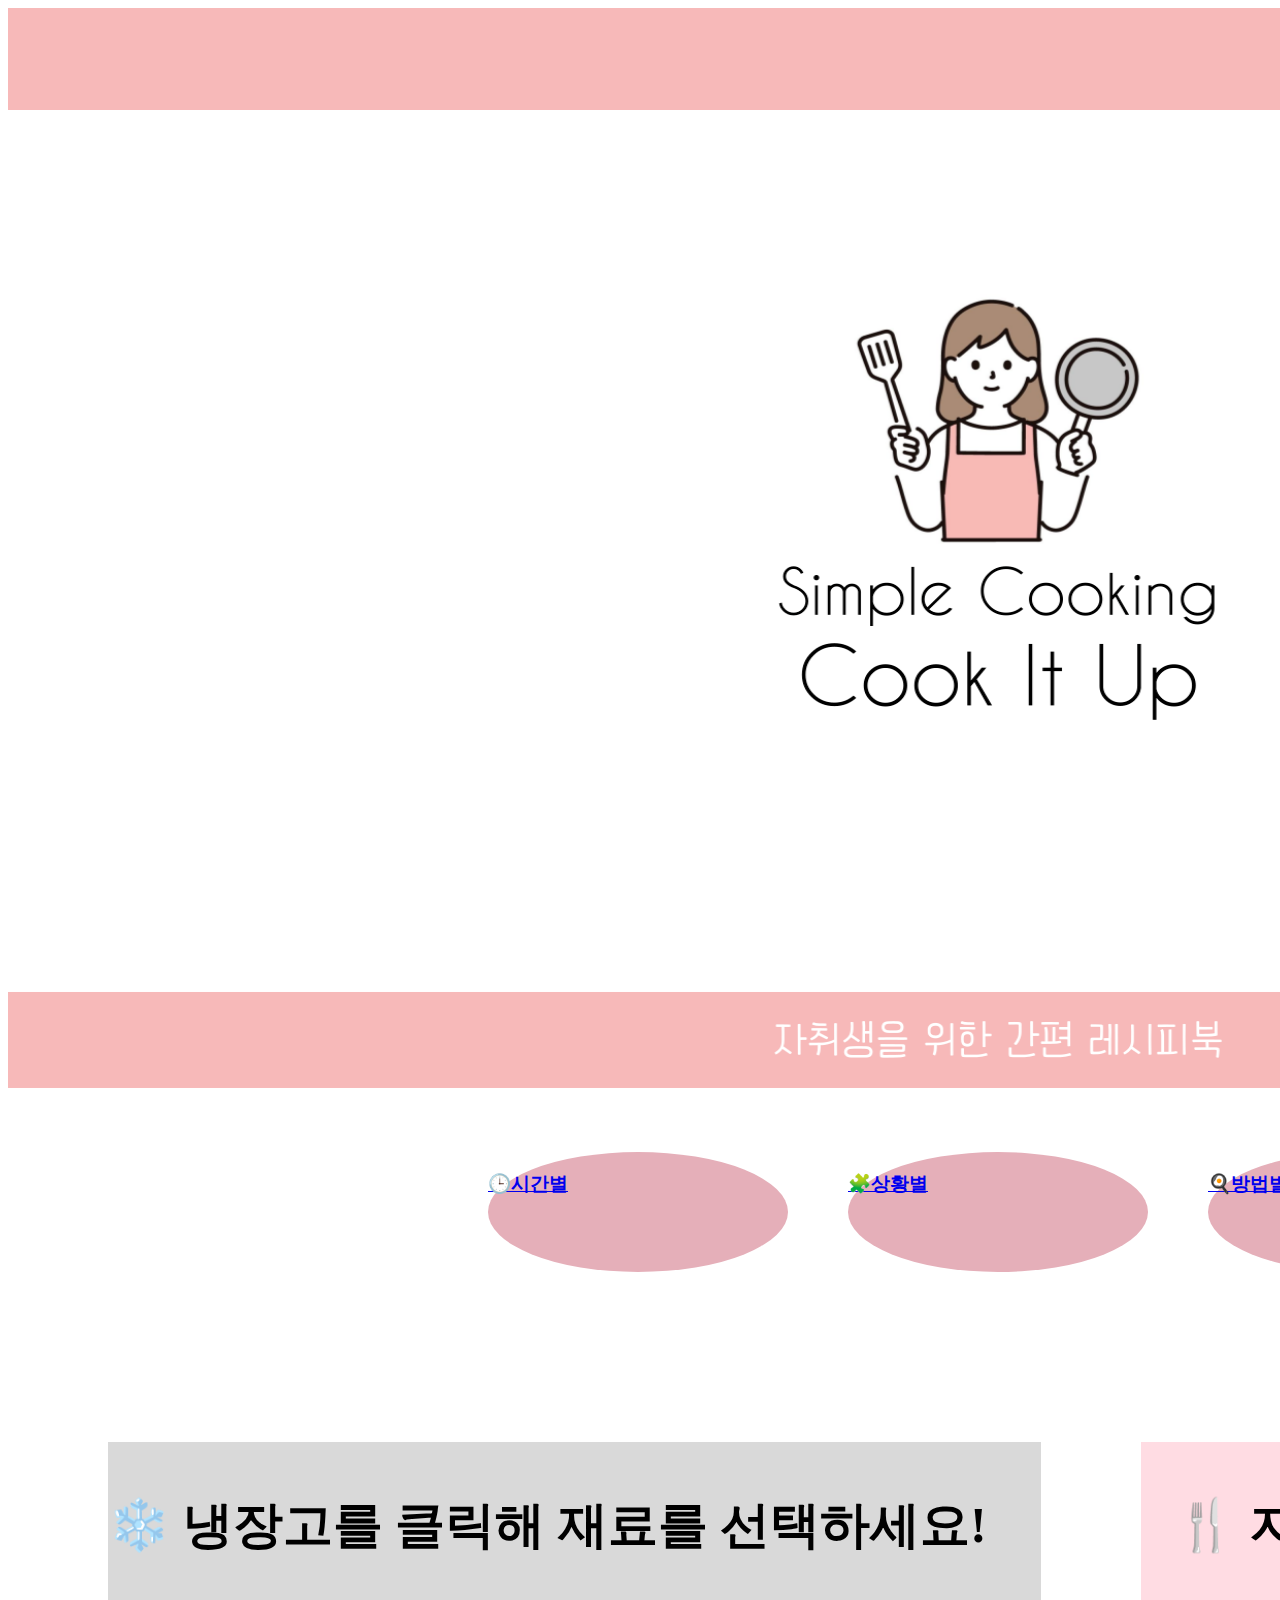
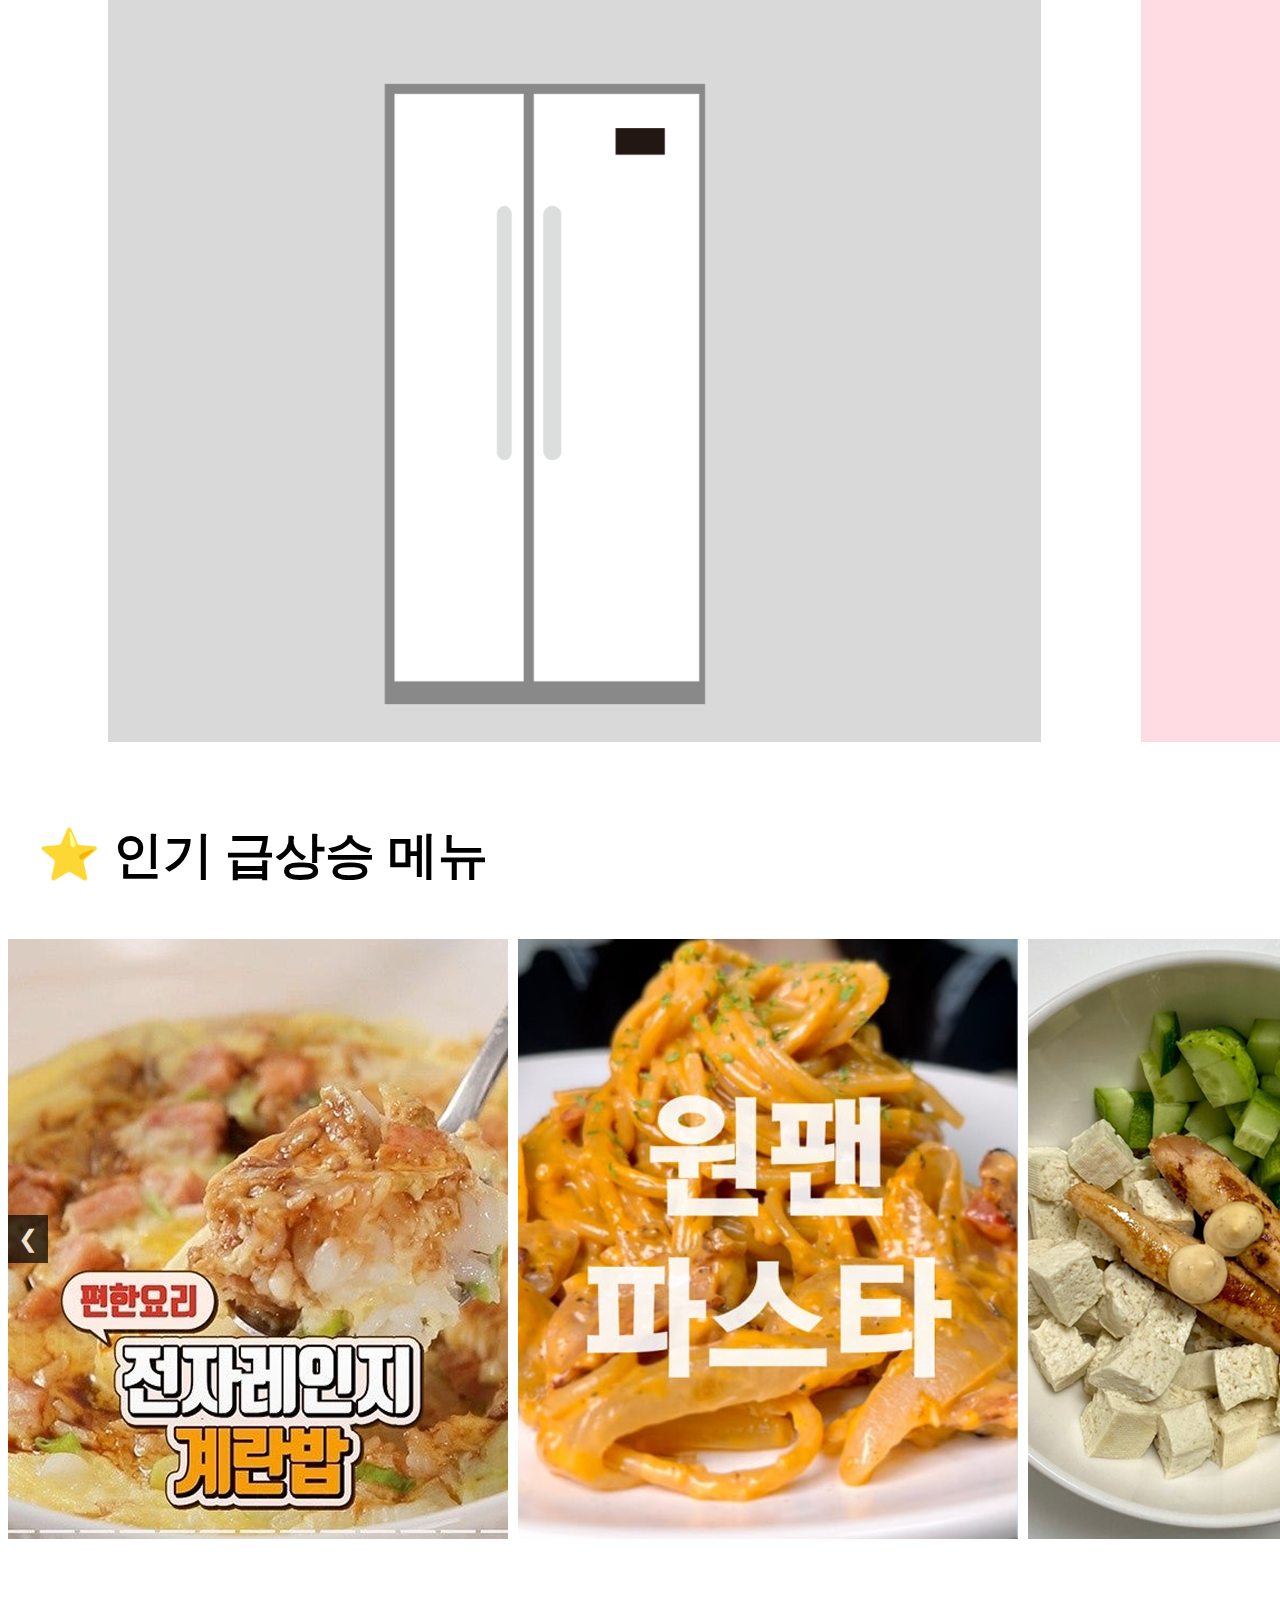
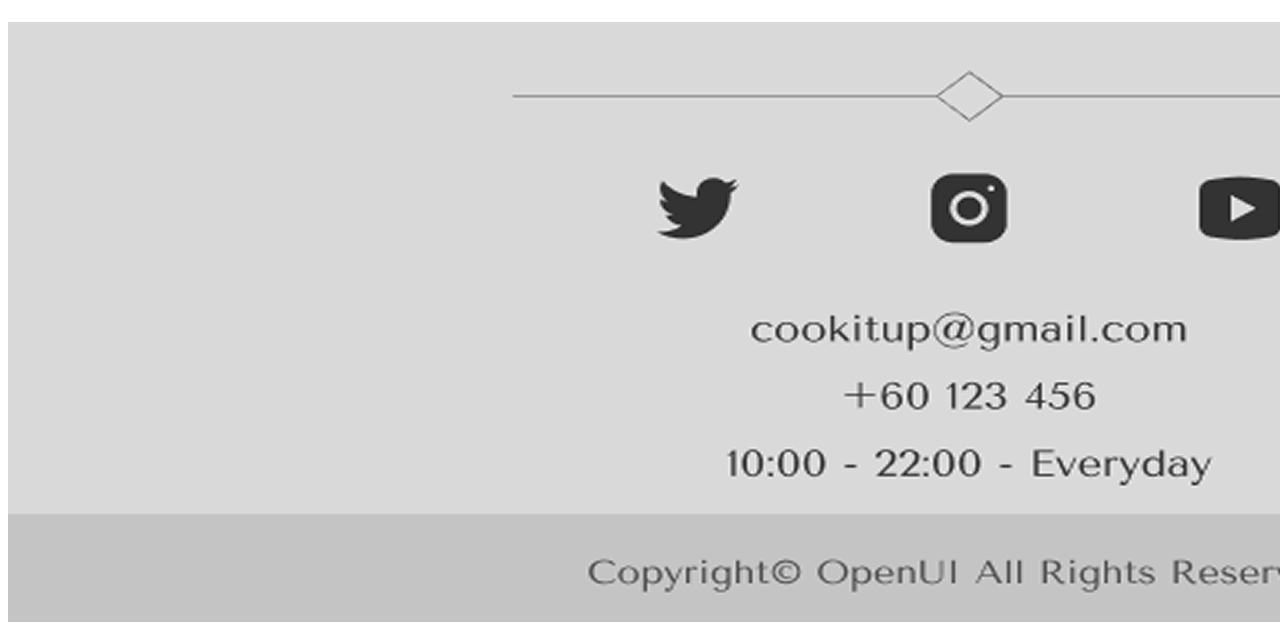
<file: html/index.html>
<!DOCTYPE html>
<html lang="ko">
<head>
    <meta charset="UTF-8">
    <meta name="viewport" content="width=device-width, initial-scale=1.0">
    <link rel="stylesheet" href="../style.css">
    <title>Document</title>
</head>
<body>
    <div id="wrap">
        <div class="banner">
            <img src="../img/banner.png" alt="" width="1980" height="1080">
        </div>
        <div class="section1">
     <div class="text">
     <div class="t1">
       <a href="time.html"><h3>🕒시간별</h3></a>
     </div>
     <div class="t2">
       <a href="situation.html"><h3>🧩상황별</h3></a>
     </div>
     <div class="t3">
       <a href="method.html"><h3>🍳방법별</h3></a>
     </div>
   </div>
   </div>

        <div class="section2">
            <div class="refrigerator">
                <h3>❄️ 냉장고를 클릭해 재료를 선택하세요!</h3>
                <img src="../img/refri.png" alt="" width="900" height="850">
            </div>
            <div class="youtube">
      <h3>🍴 자취생에게 딱! 유튜버 추천</h3>
      <div class="youtubers right">
        <a href="https://www.youtube.com/@%EC%9C%A0%EC%A7%80%EB%A7%8C" target="_blank">
          <img src="../img/youjiman.png.jpg" alt="유지만 유튜브" />
        </a>
        <a href="https://www.youtube.com/@%EC%9E%90%EC%B7%A8%EC%9A%94%EB%A6%AC%EC%8B%A0simplecooking" target="_blank">
          <img src="../img/youtube2.png.jpg" alt="자취요리신 유튜브" />
        </a>
        <a href="https://www.youtube.com/@1mincook" target="_blank">
          <img src="../img/youtube3.png.jpg" alt="뚝딱이형 유튜브" />
        </a>
      </div>
    </div>
  </div>
        <div class="section3">
    <h3>⭐ 인기 급상승 메뉴</h3>
    <div class="slider-container">
        <button class="prev-btn">&#10094;</button>
        <div class="slider">
            <div class="slide-card">
                <div class="slide-inner">
                    <div class="slide-front b1">
                        <img src="../img/image 21.png" alt="" >
                    </div>
                    <div class="slide-back"><h2>🍳 간장 계란밥</h2>
                        
                       <p> 재료 준비 : 계란 2개를 깨서 간장 2큰술, 물 2큰술을 넣습니다.<br/>
조리 준비 : 포크나 젓가락으로 노른자를 콕 찌릅니다.<br/>
조리하기 : 전자레인지용 뚜껑을 덮고 전자레인지에 1분 30초 돌려줍니다.<br/>
마무리 : 밥 위에 계란을 올리고 참기름을 둘러주면 완성입니다.<br/></p></div>
                </div>
            </div>
            <div class="slide-card">
                <div class="slide-inner">
                    <div class="slide-front b2">
                        <img src="../img/image 22.png" alt="">
                    </div>
                    <div class="slide-back"><h2>🍝 원팬 로제 파스타</h2>
                        
                       <p> 재료 준비 : 마늘은 다지고 새우는 손질합니다.<br/>
볶기 : 팬에 마늘을 볶다가 새우를 넣고 익힙니다.<br/>
조리하기 : 우유, 생크림, 토마토소스를 넣고 끓입니다.<br/>
마무리 : 삶은 면을 넣고 2~3분간 조려 완성합니다.</p></div>
                </div>
            </div>
            <div class="slide-card">
                <div class="slide-inner">
                    <div class="slide-front b3">
                         <img src="../img/image 23.png" alt="">
                    </div>
                    <div class="slide-back"><h2>🍚 명란 오두비</h2>
                        
                       <p> 재료 손질 : 두부는 큐브모양으로 썰고 키친타월로 물기를 제거하고 오이도 깍둑 썰기해서 준비한다.<br/>
재료 준비 : 명란젓은 전자레인지 용기에 넣어 잘게 잘라주고 3분간 돌려준다<br/>
양념하기 : 그릇에 밥을 두고 간장과 참기름을 넣어 준 뒤 두부 오이 명란젓을 올려 완성한다.</p></div>
                </div>
            </div>
            <div class="slide-card">
                <div class="slide-inner">
                    <div class="slide-front b4">
                         <img src="../img/image 24.png" alt="">
                    </div>
                    <div class="slide-back"><h2>🥪 햄 치즈 토스트</h2>
                        
                       <p> 
재료 준비 : 계란 후라이를 만들고 기름을 둘러 슬라이스 햄을 구워줍니다.<br/>
굽기 : 구워진 햄을 꺼내고 버터를 녹입니다.<br/>
조리하기 : 식빵을 넣고 빵에 녹은 버터가 스며들게 해줍니다.<br/>
마무리 : 다 구워진 식빵에 계란후라이, 햄, 체다치즈를 올리면 완성입니다.</p></div>
                </div>
            </div>
            <div class="slide-card">
                <div class="slide-inner">
                    <div class="slide-front b5">
                         <img src="../img/image 26.png" alt="">
                    </div>
                    <div class="slide-back"><h2>🍅 토마토 계란 볶음</h2>
                        
                       <p> 재료 준비: 토마토는 큼직하게 썰고, 계란은 풀어둡니다. 마늘은 다집니다.<br/>
볶기: 팬에 기름을 두르고 마늘을 볶다가 토마토를 넣어 볶습니다.<br/>
계란 부치기: 같은 팬에 계란을 스크램블하듯 익힌 뒤 토마토를 다시 넣어 섞습니다.</p></div>
                </div>
            </div>
            <div class="slide-card">
                <div class="slide-inner">
                    <div class="slide-front b6">
                         <img src="../img/image 25.png" alt="">
                    </div>
                    <div class="slide-back"><h2>🥩 돼지고기 숙주볶음</h2>
                        
                       <p> 재료 손질: 돼지고기와 양파를 먹기 좋게 썹니다.<br/>
볶기 시작: 팬에 마늘을 넣고 고기를 볶습니다.<br/>
양념 넣기: 고기가 익으면 간장, 맛술, 후추를 넣고 볶습니다.<br/>
숙주 넣기: 숙주와 양파를 넣고 센불에서 빠르게 볶아줍니다.<br/>
마무리: 숙주 숨이 죽으면 불을 끄고 접시에 담습니다.</p></div>
                </div>
            </div>
        </div>
        <button class="next-btn">&#10095;</button>
    </div>
</div>

        <div class="footer">
            <img src="../img/image 27.png" alt="">
        </div>
    </div>
</body>
</html>


<script>
    const slider = document.querySelector('.slider');
    const nextBtn = document.querySelector('.next-btn');
    const prevBtn = document.querySelector('.prev-btn');
    const slide = document.querySelector('.slide-card');

    let scrollAmount = 0;
    const slideWidth = slide.offsetWidth + 10;
    const visibleWidth = document.querySelector('.slider-container').offsetWidth;
    const totalSlides = slider.children.length;
    const totalWidth = slideWidth * totalSlides;

    nextBtn.addEventListener('click', () => {
        const maxScroll = totalWidth - visibleWidth;
        if (scrollAmount < maxScroll) {
            scrollAmount = Math.min(maxScroll, scrollAmount + slideWidth);
            slider.style.transform = `translateX(-${scrollAmount}px)`;
        }
    });

    prevBtn.addEventListener('click', () => {
        scrollAmount = Math.max(0, scrollAmount - slideWidth);
        slider.style.transform = `translateX(-${scrollAmount}px)`;
    });

    // 카드 클릭 시 뒤집기
    document.querySelectorAll('.slide-card').forEach(card => {
        card.addEventListener('click', () => {
            card.classList.toggle('flip');
        });
    });
</script>
</file>
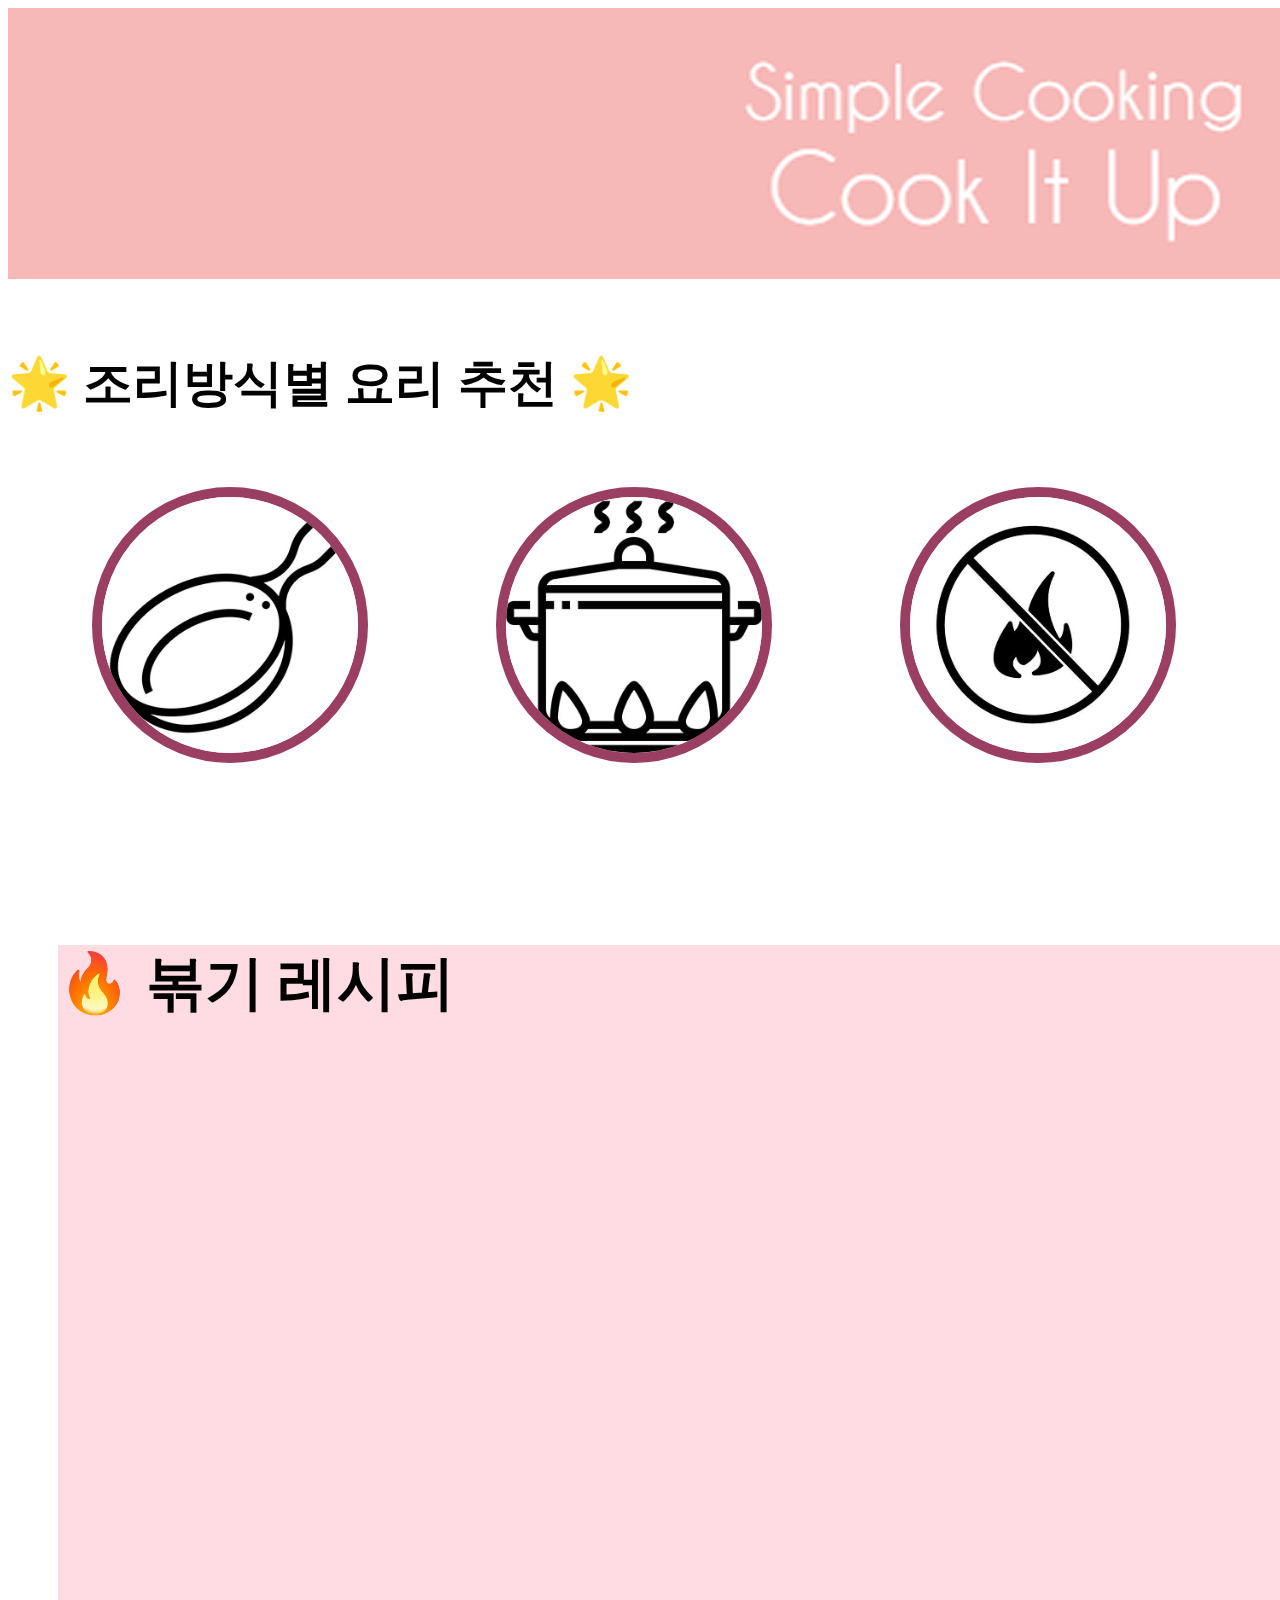
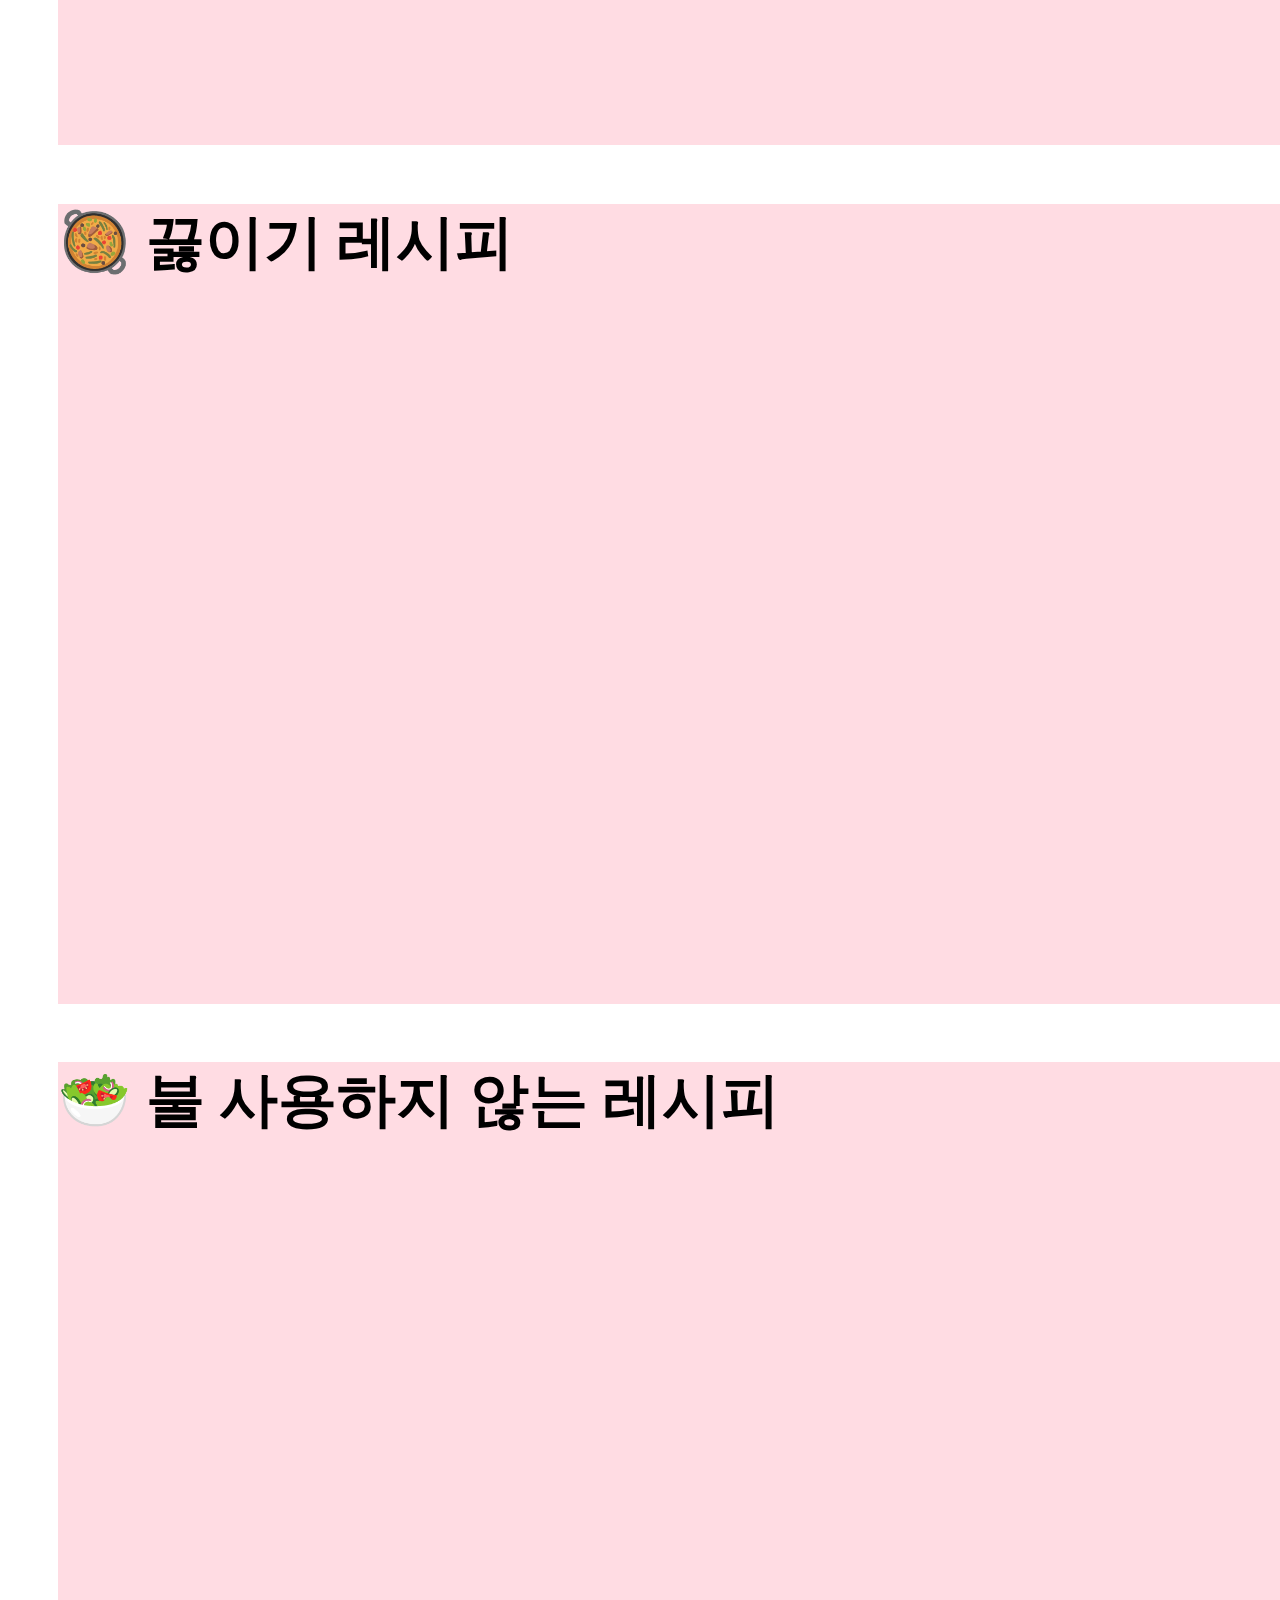
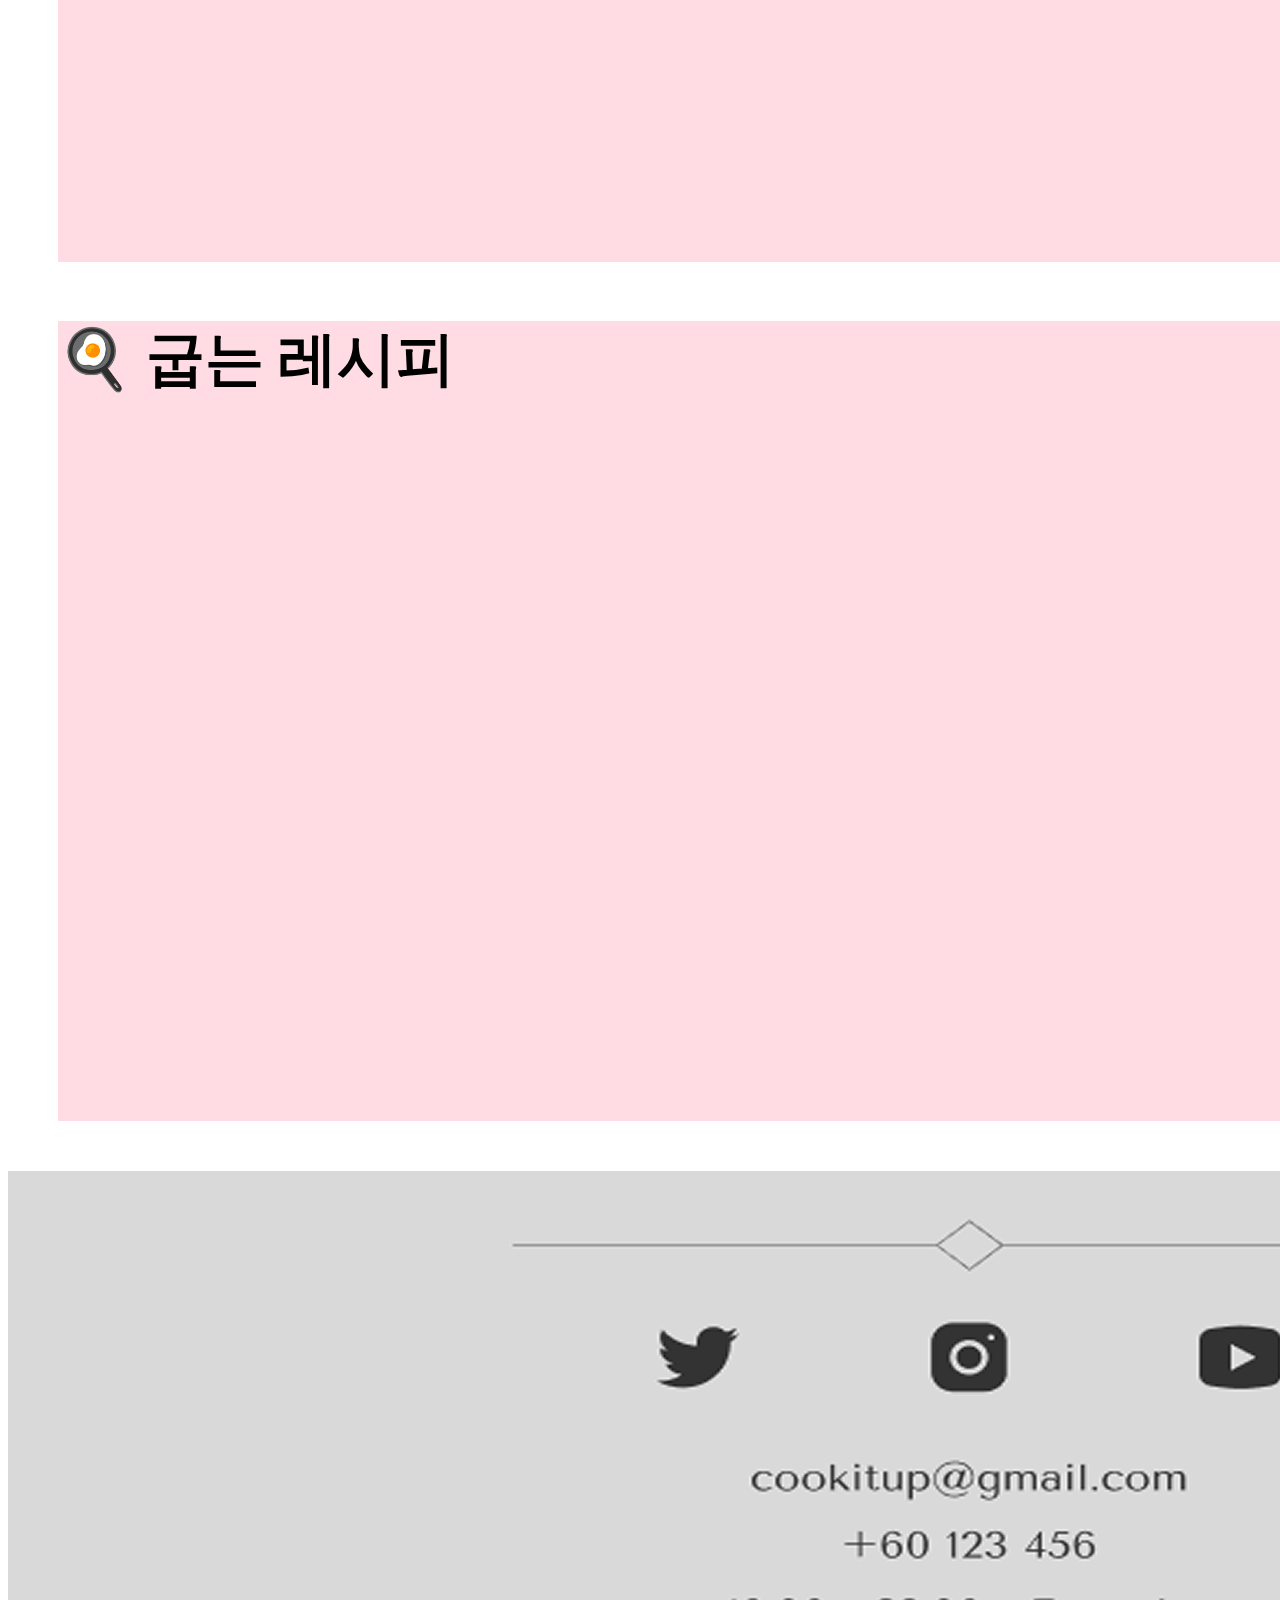
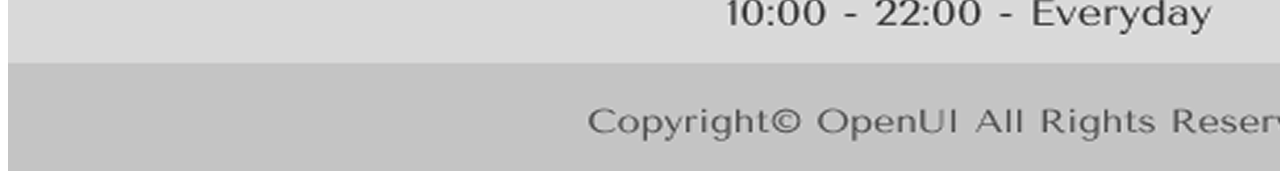
<file: html/method.html>
<!DOCTYPE html>
<html lang="ko">
<head>
  <meta charset="UTF-8">
  <meta name="viewport" content="width=device-width, initial-scale=1.0">
  <title>Document</title>
  <link rel="stylesheet" href="../method.css">
</head>
<script>
  document.addEventListener('DOMContentLoaded', () => {
    document.querySelector('.logo1').addEventListener('click', () => {
      document.getElementById('sc1').scrollIntoView({ behavior: 'smooth' });
    });

    document.querySelector('.logo2').addEventListener('click', () => {
      document.getElementById('sc2').scrollIntoView({ behavior: 'smooth' });
    });

    document.querySelector('.logo3').addEventListener('click', () => {
      document.getElementById('sc3').scrollIntoView({ behavior: 'smooth' });
    });

    document.querySelector('.logo4').addEventListener('click', () => {
      document.getElementById('sc4').scrollIntoView({ behavior: 'smooth' });
    });
  });
</script>

<body>
  <div id="wrap">
    <div class="header">
      
      <img src="../img/image 28.png" alt="" height="271"></div>
      <h4>🌟 조리방식별 요리 추천 🌟</h4>
    <div class="logo">
    
      <div class="logo1">
      <img src="../img/image 39.png" alt=""></div>
      <div class="logo2">
      <img src="../img/image 40.png" alt=""></div>
      <div class="logo3">
      <img src="../img/image 37.png" alt=""></div>
      <div class="logo4">
      <img src="../img/image 38.png" alt=""></div>

    </div>

    <div class="sc1" id="sc1"><h3>🔥 볶기 레시피</h3></div>
    <div class="sc2" id="sc2"><h3>🥘 끓이기 레시피</h3></div>
    <div class="sc3" id="sc3"><h3>🥗 불 사용하지 않는 레시피</h3></div>
    <div class="sc4" id="sc4"><h3>🍳 굽는 레시피</h3></div>

    <div class="footer">
      <img src="../img/image 27.png" alt="">
    </div>


  </div>
</body>
</html>
</file>
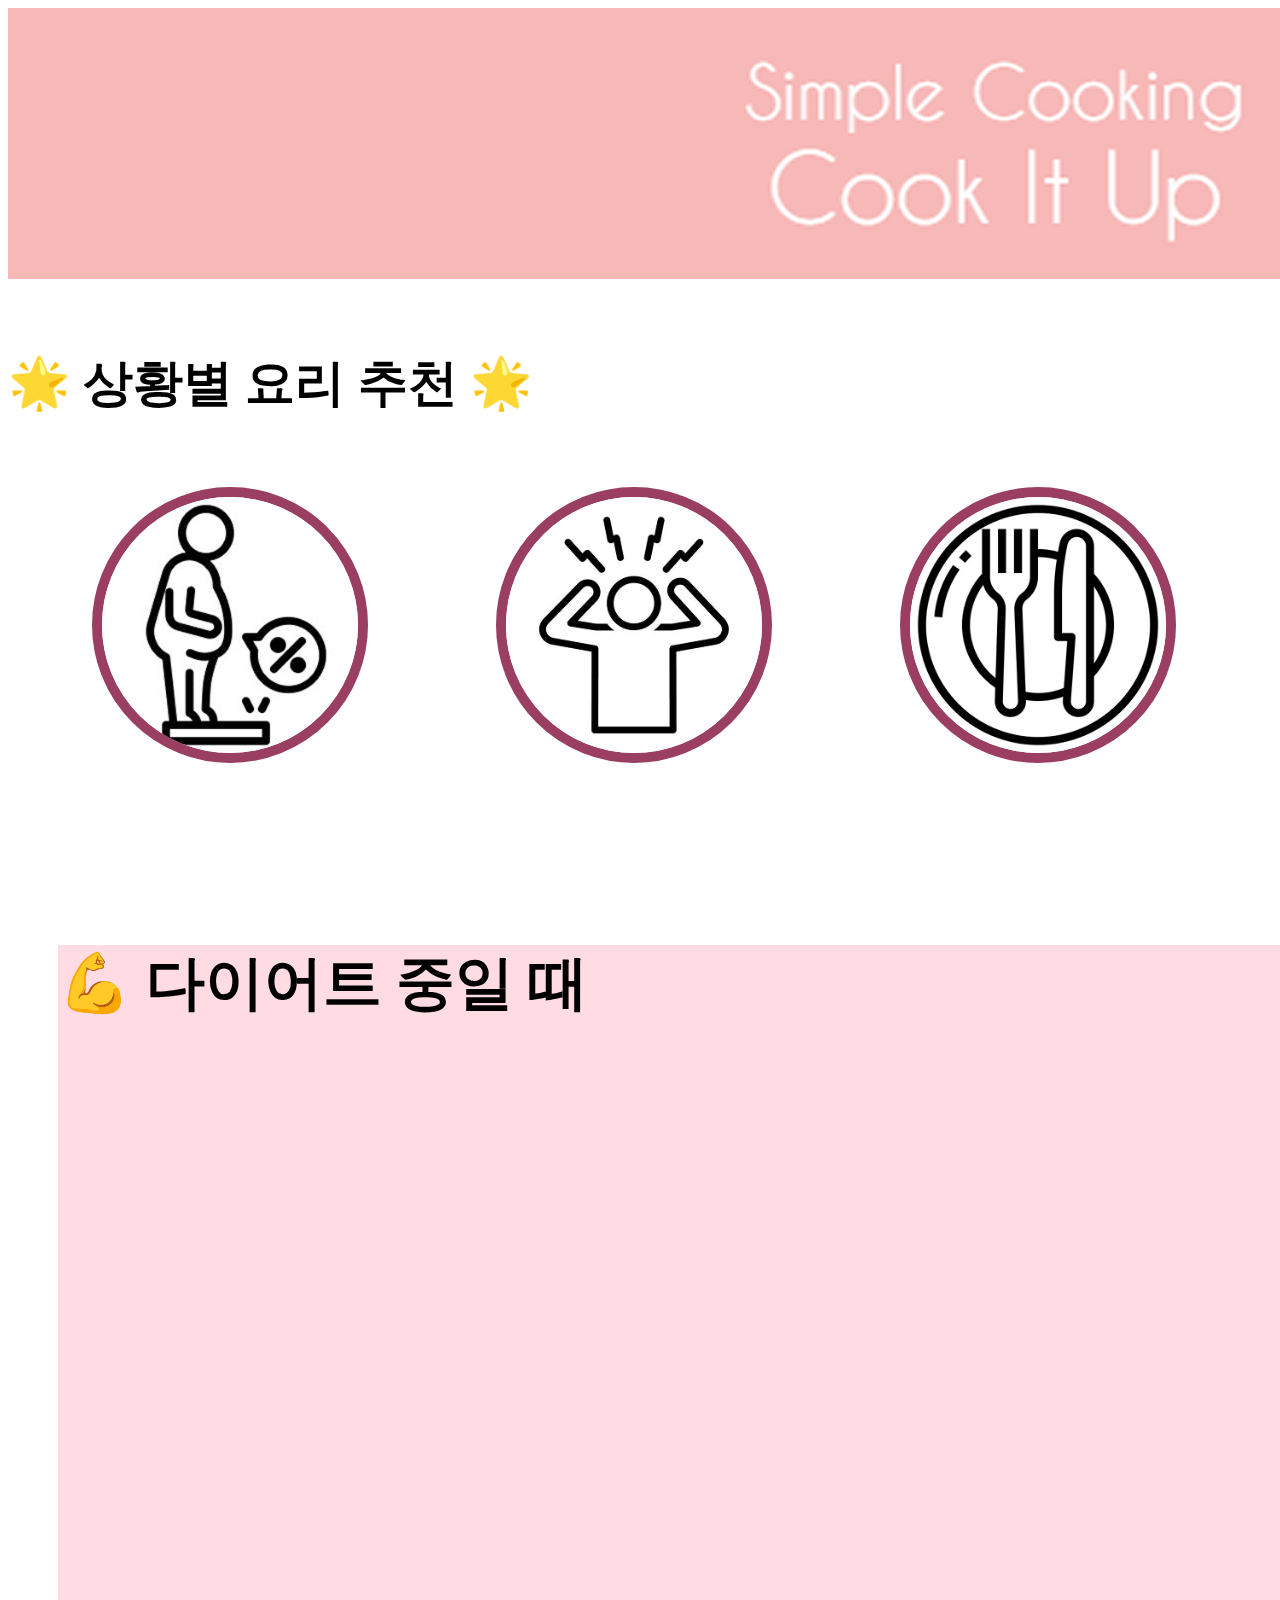
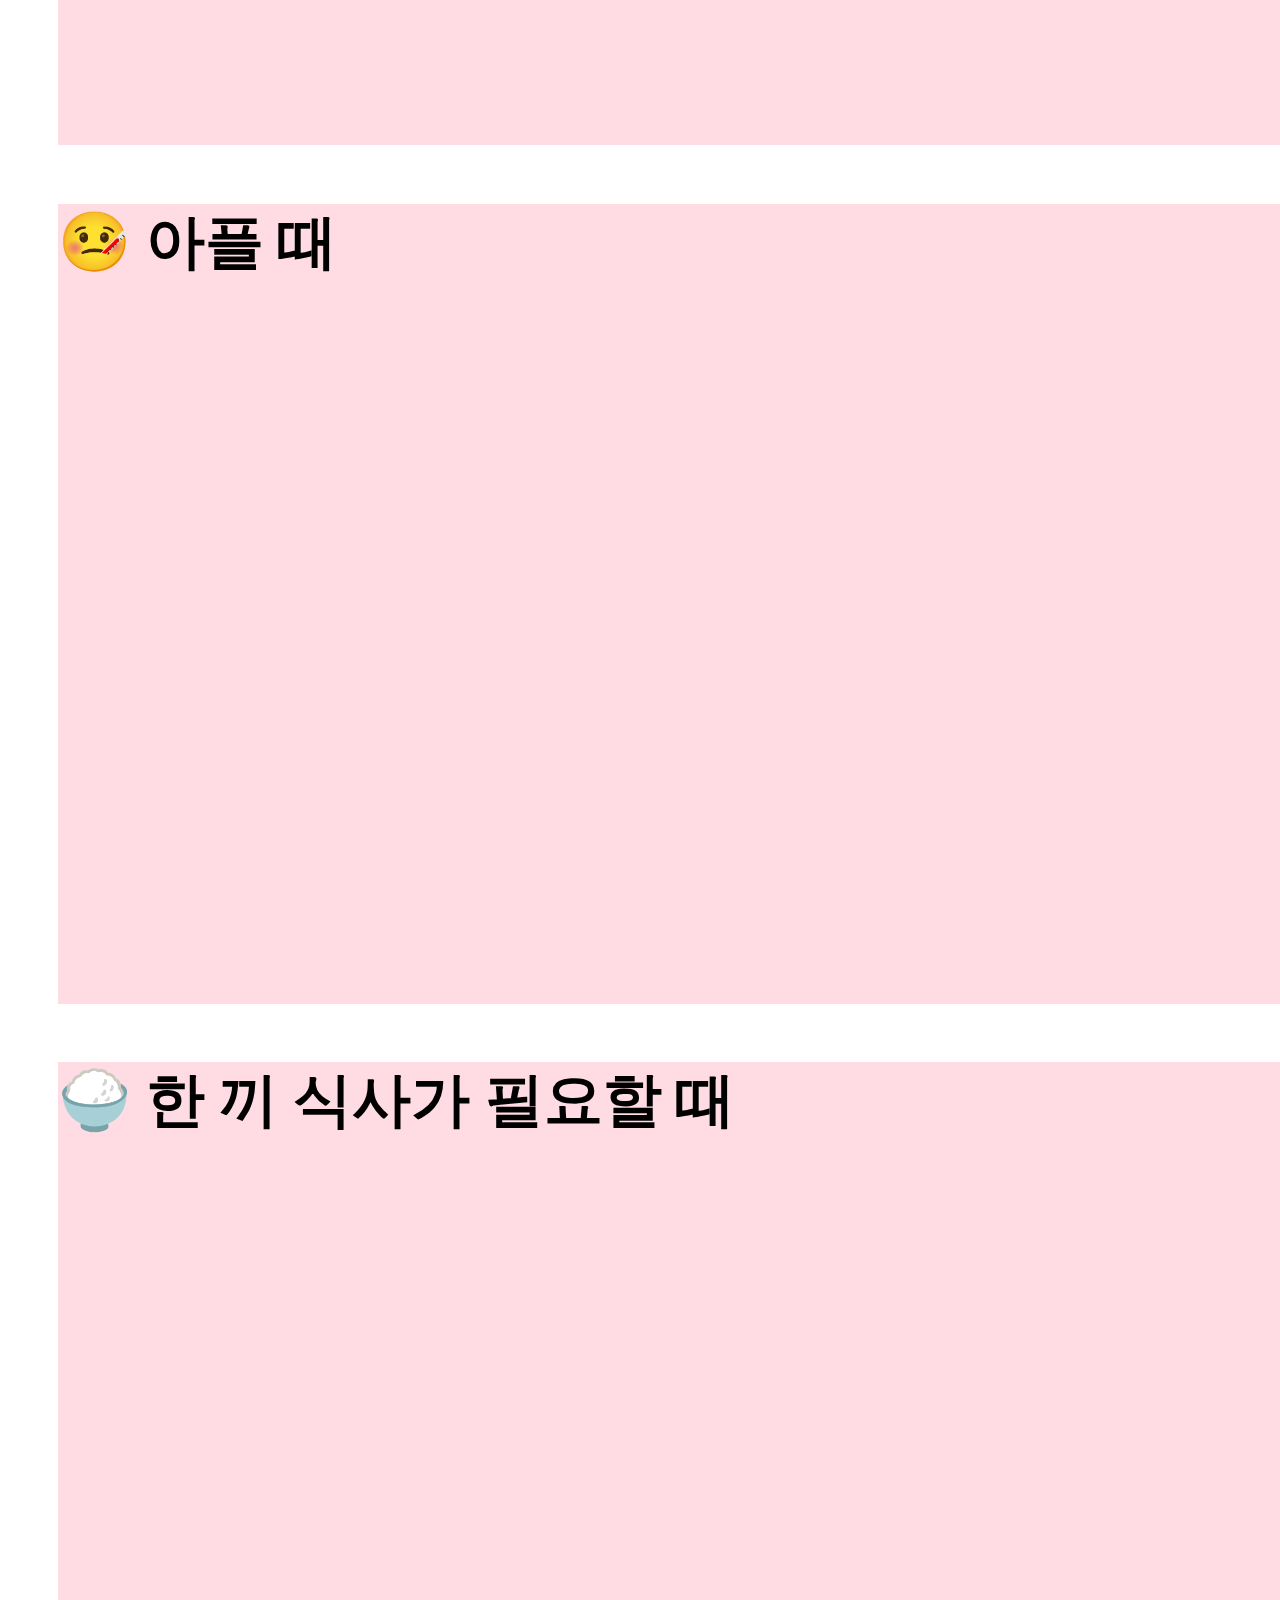
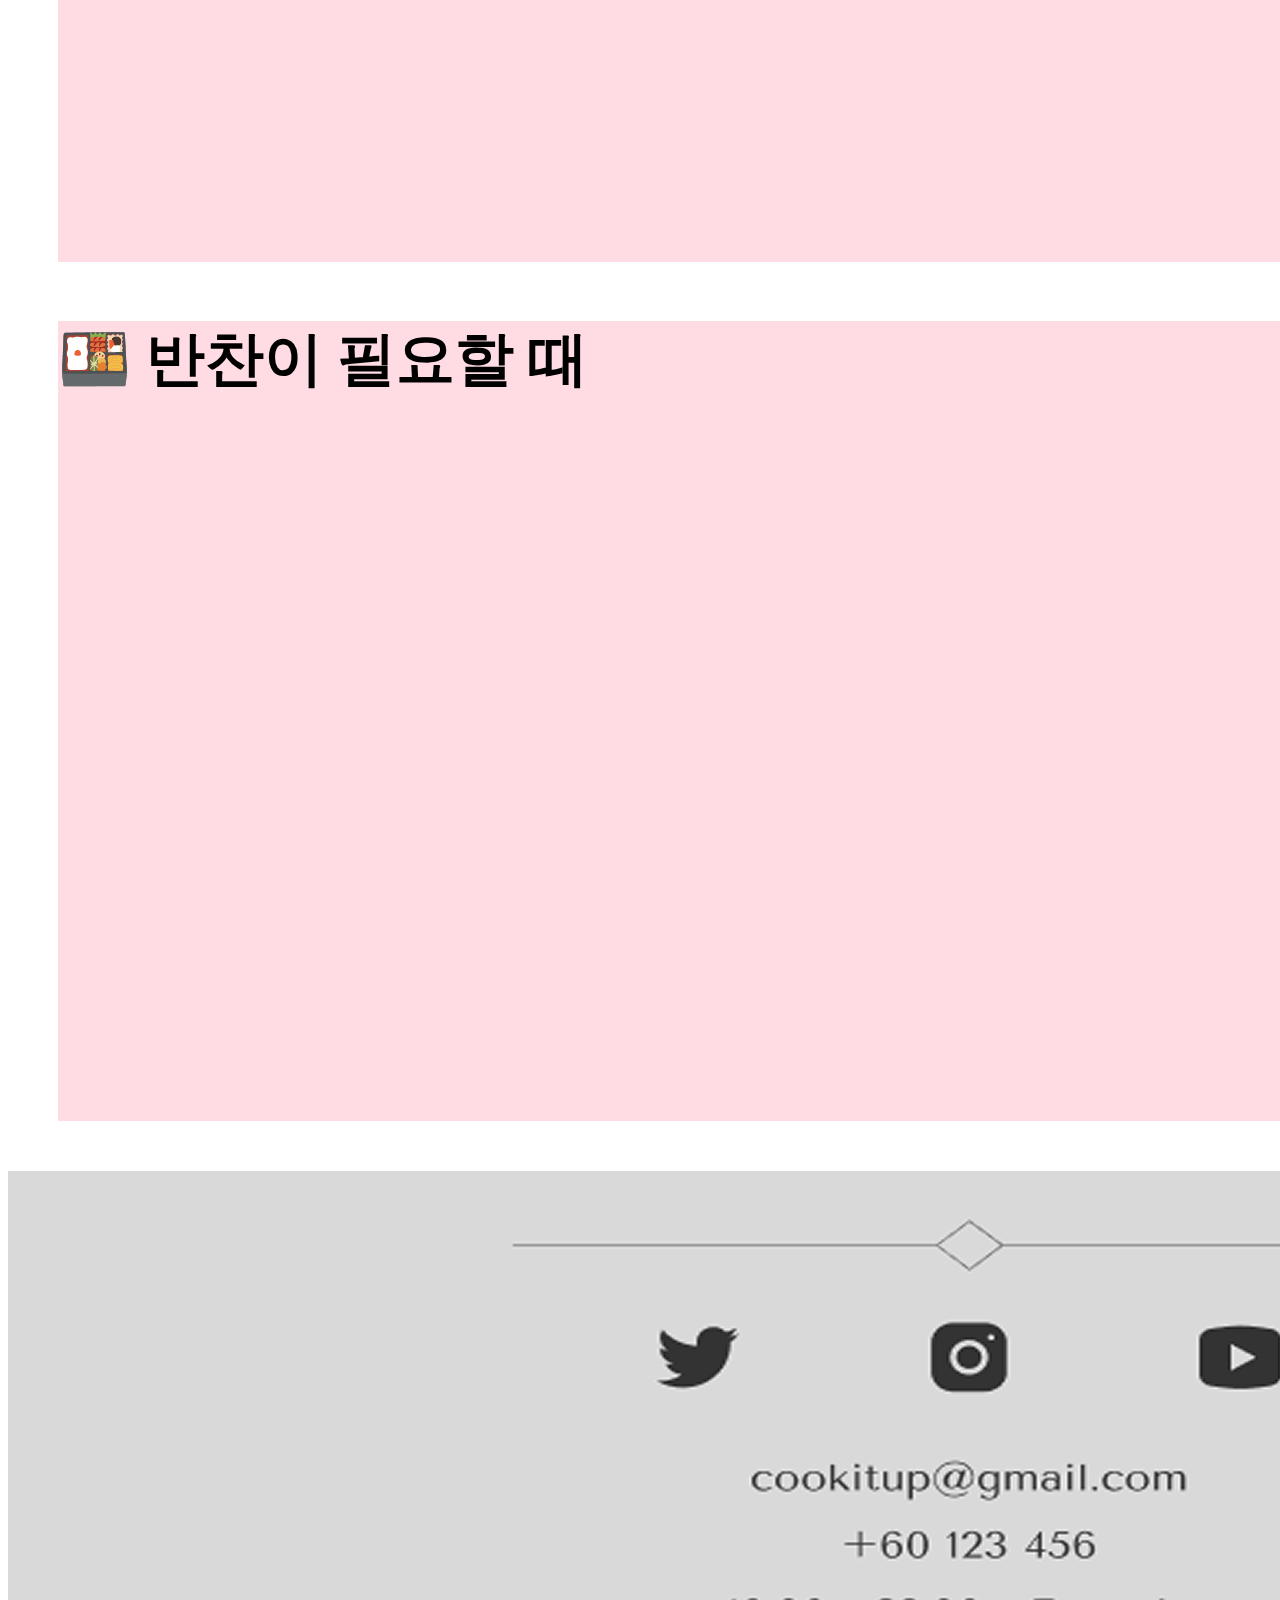
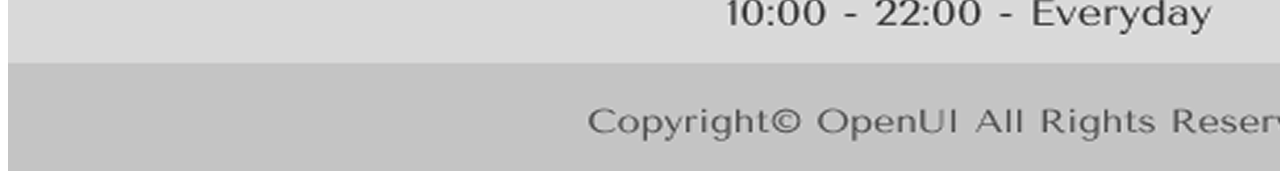
<file: html/situation.html>
<!DOCTYPE html>
<html lang="ko">
<head>
  <meta charset="UTF-8">
  <meta name="viewport" content="width=device-width, initial-scale=1.0">
  <title>Document</title>
  <link rel="stylesheet" href="../situation.css">
</head>
<script>
  document.addEventListener('DOMContentLoaded', () => {
    document.querySelector('.logo1').addEventListener('click', () => {
      document.getElementById('sc1').scrollIntoView({ behavior: 'smooth' });
    });

    document.querySelector('.logo2').addEventListener('click', () => {
      document.getElementById('sc2').scrollIntoView({ behavior: 'smooth' });
    });

    document.querySelector('.logo3').addEventListener('click', () => {
      document.getElementById('sc3').scrollIntoView({ behavior: 'smooth' });
    });

    document.querySelector('.logo4').addEventListener('click', () => {
      document.getElementById('sc4').scrollIntoView({ behavior: 'smooth' });
    });
  });
</script>

<body>
  <div id="wrap">
    <div class="header">
      
      <img src="../img/image 28.png" alt="" height="271"></div>
      <h4>🌟 상황별 요리 추천 🌟</h4>
    <div class="logo">
    
      <div class="logo1">
      <img src="../img/image 31.png" alt=""></div>
      <div class="logo2">
      <img src="../img/image 30.png" alt=""></div>
      <div class="logo3">
      <img src="../img/image 32.png" alt=""></div>
      <div class="logo4">
      <img src="../img/image 29.png" alt=""></div>

    </div>

    <div class="sc1" id="sc1"><h3>💪 다이어트 중일 때</h3></div>
    <div class="sc2" id="sc2"><h3>🤒 아플 때</h3></div>
    <div class="sc3" id="sc3"><h3>🍚 한 끼 식사가 필요할 때</h3></div>
    <div class="sc4" id="sc4"><h3>🍱 반찬이 필요할 때</h3></div>

    <div class="footer">
      <img src="../img/image 27.png" alt="">
    </div>


  </div>
</body>
</html>
</file>
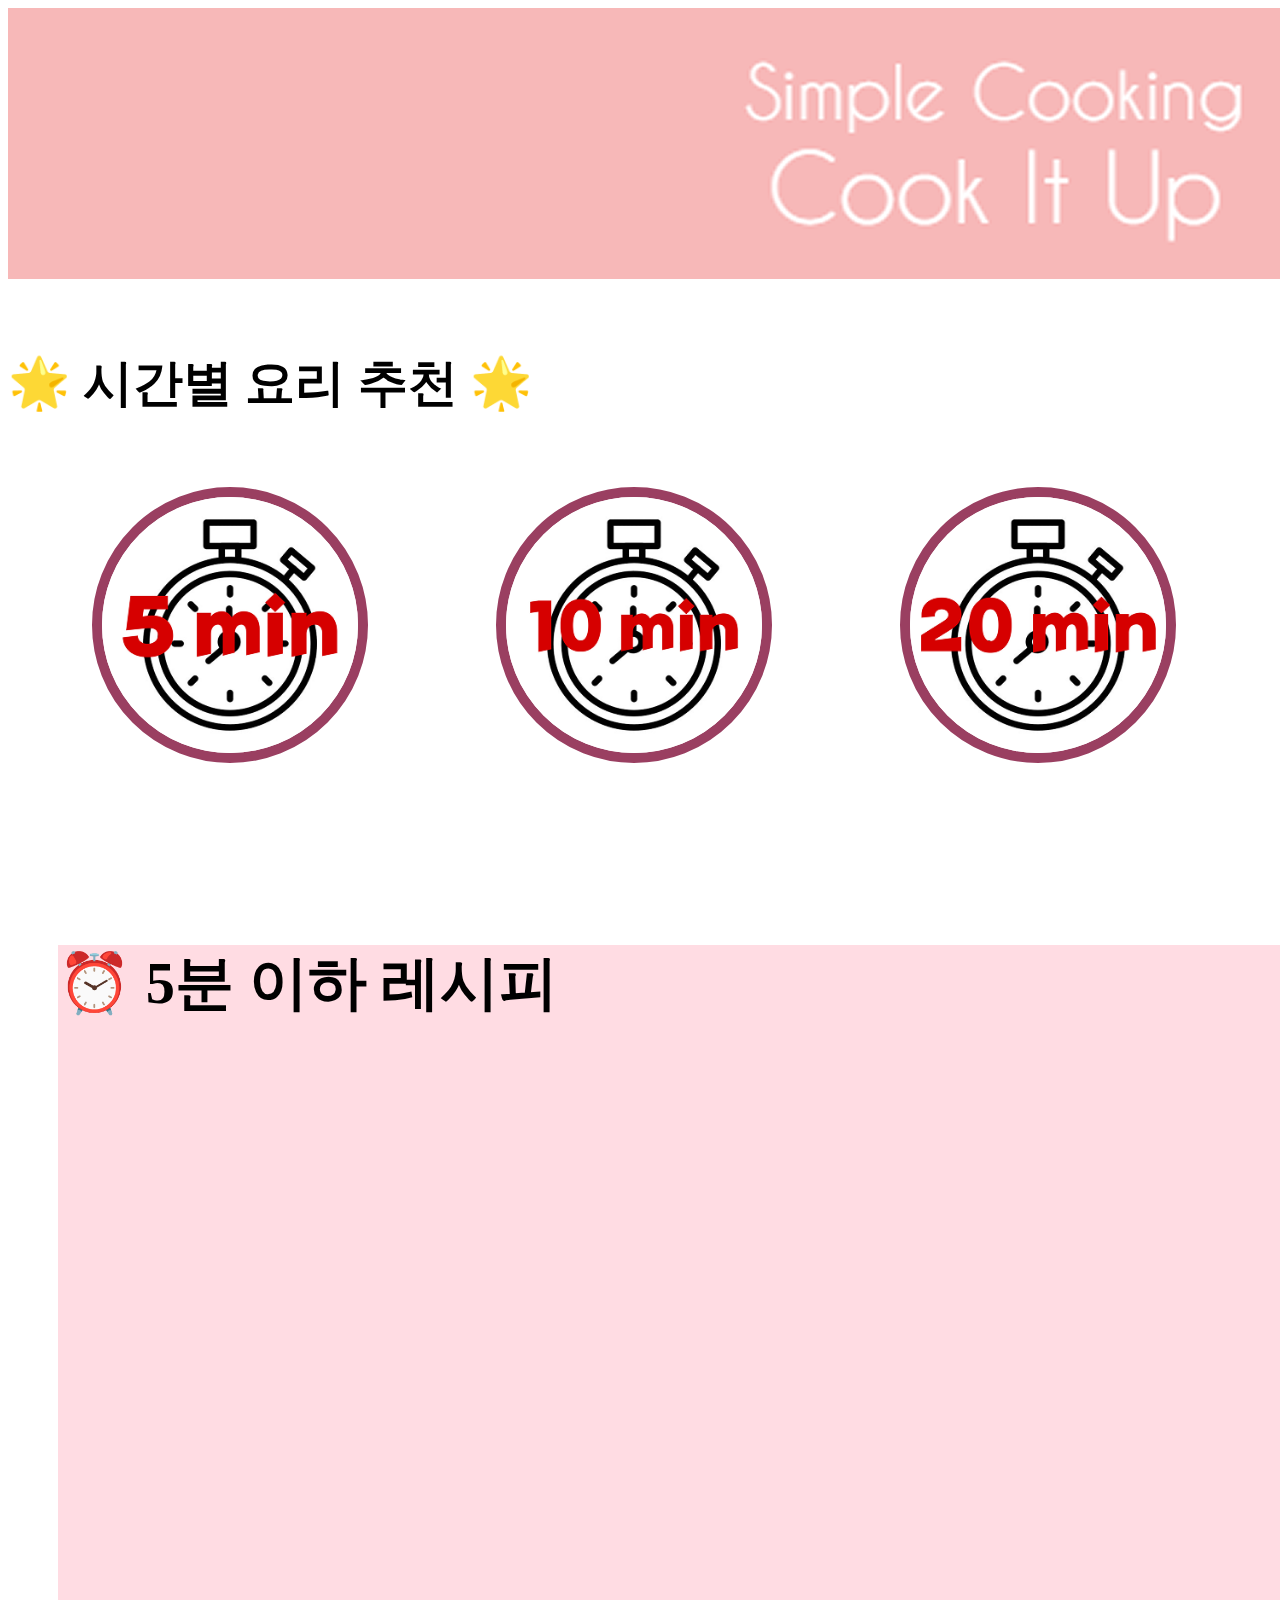
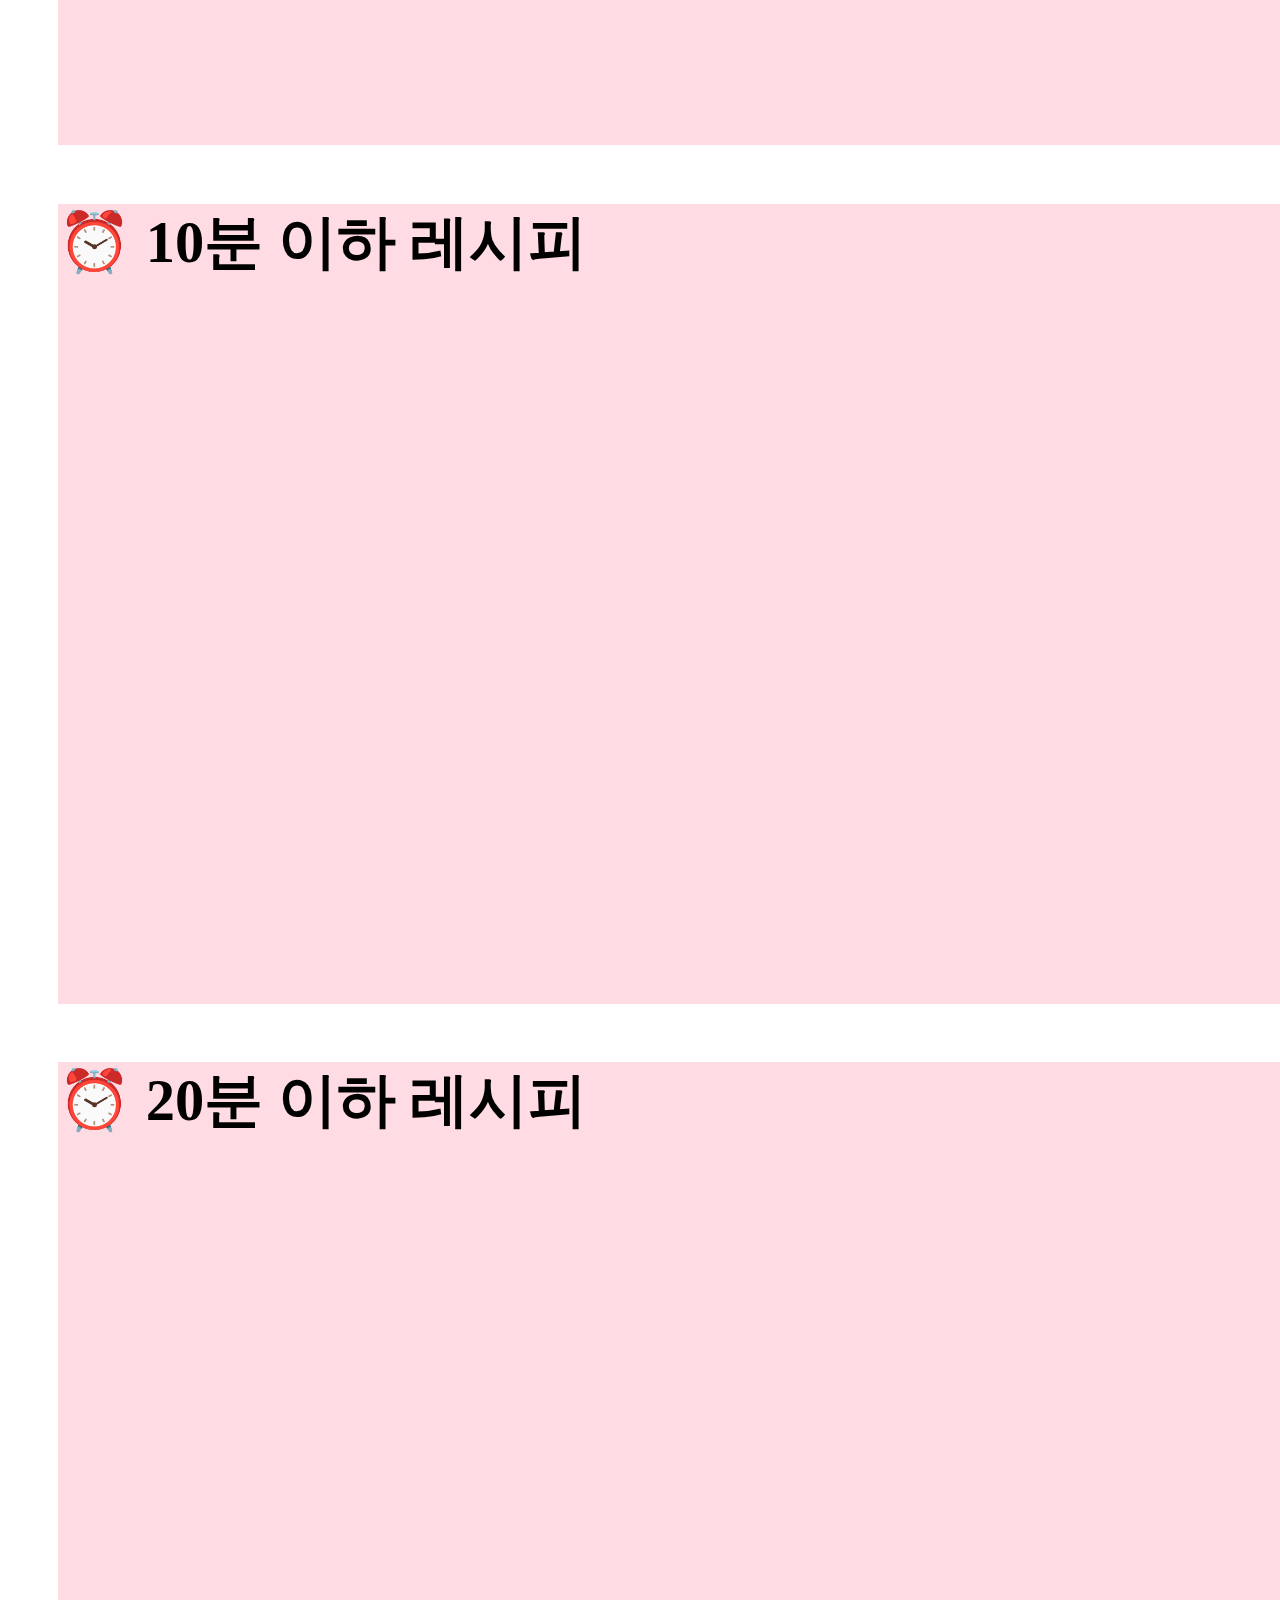
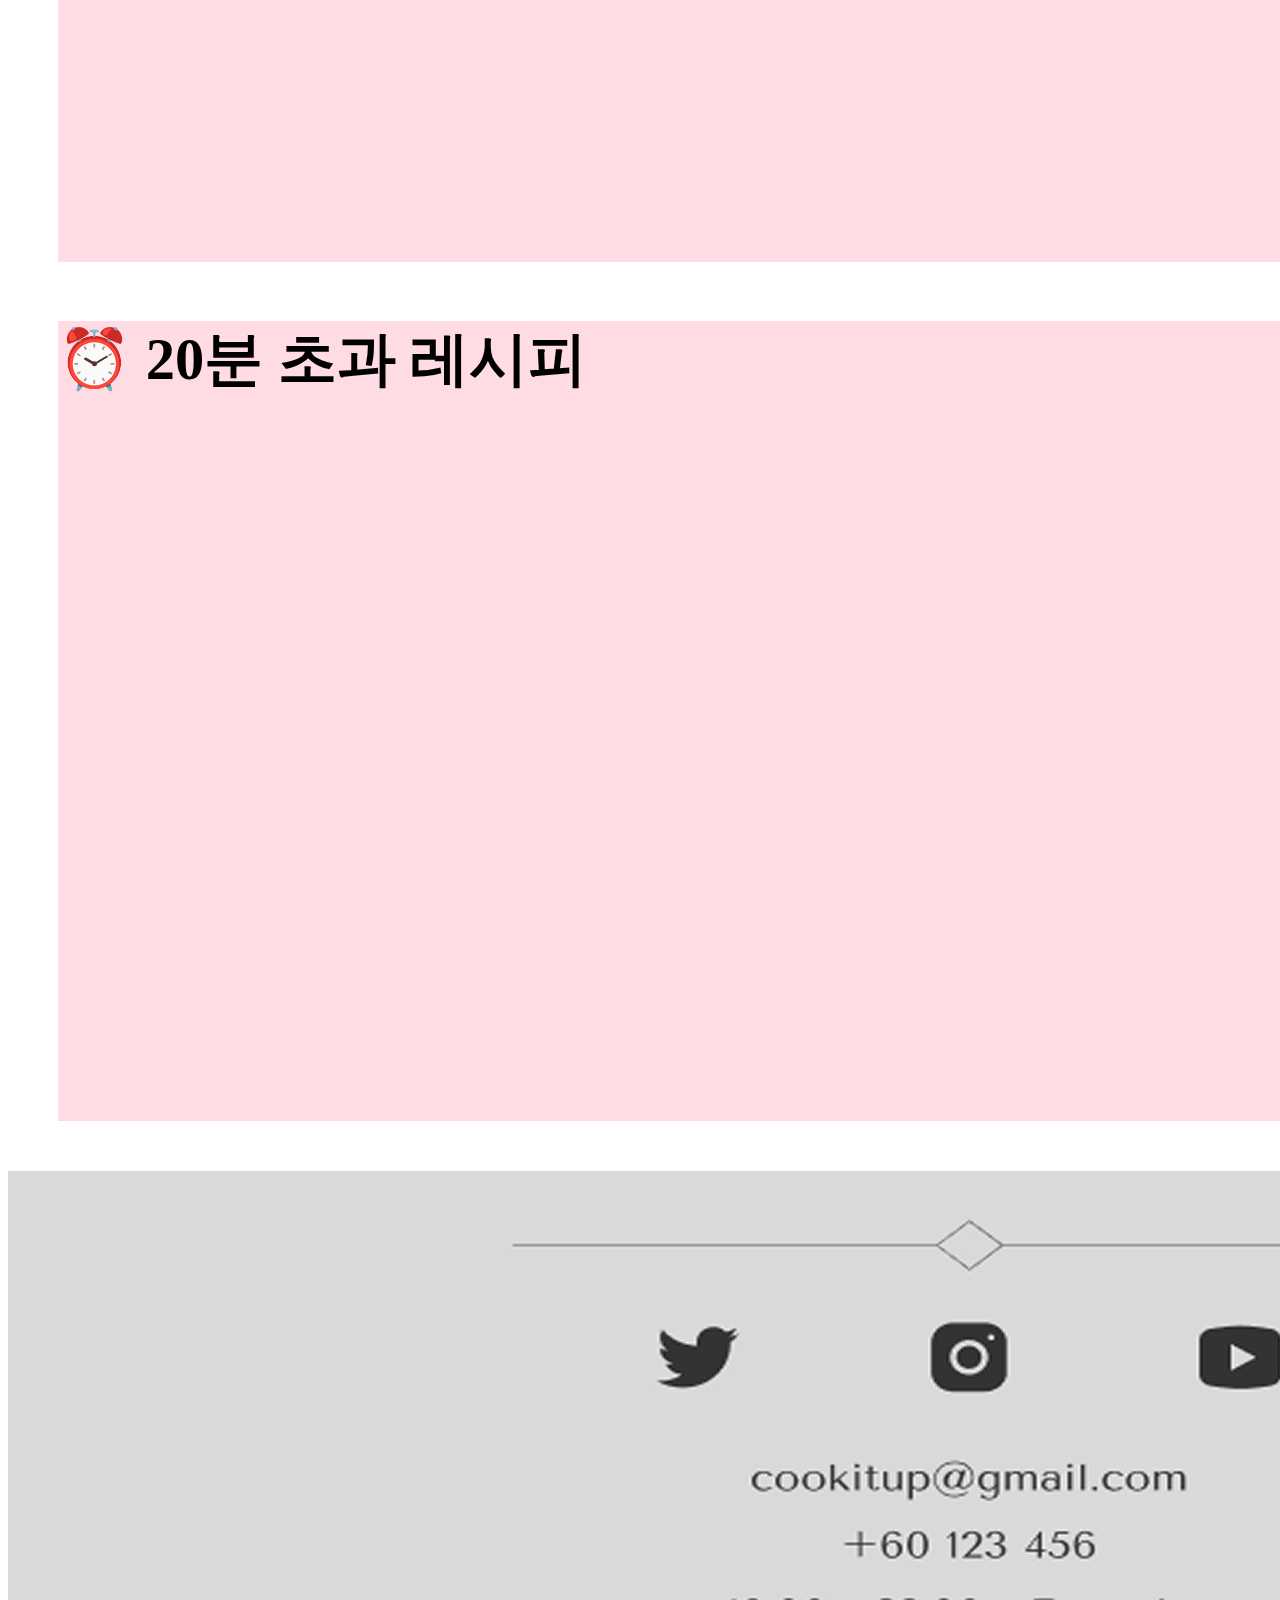
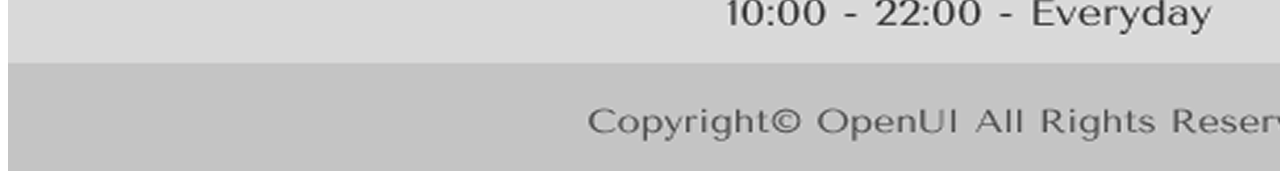
<file: html/time.html>
<!DOCTYPE html>
<html lang="ko">
<head>
  <meta charset="UTF-8">
  <meta name="viewport" content="width=device-width, initial-scale=1.0">
  <title>Document</title>
  <link rel="stylesheet" href="../time.css">
</head>
<script>
  document.addEventListener('DOMContentLoaded', () => {
    document.querySelector('.logo1').addEventListener('click', () => {
      document.getElementById('sc1').scrollIntoView({ behavior: 'smooth' });
    });

    document.querySelector('.logo2').addEventListener('click', () => {
      document.getElementById('sc2').scrollIntoView({ behavior: 'smooth' });
    });

    document.querySelector('.logo3').addEventListener('click', () => {
      document.getElementById('sc3').scrollIntoView({ behavior: 'smooth' });
    });

    document.querySelector('.logo4').addEventListener('click', () => {
      document.getElementById('sc4').scrollIntoView({ behavior: 'smooth' });
    });
  });
</script>

<body>
  <div id="wrap">
    <div class="header">
      
      <img src="../img/image 28.png" alt="" height="271"></div>
      <h4>🌟 시간별 요리 추천 🌟</h4>
    <div class="logo">
    
      <div class="logo1">
      <img src="../img/image 33.png" alt=""></div>
      <div class="logo2">
      <img src="../img/image 34.png" alt=""></div>
      <div class="logo3">
      <img src="../img/image 35.png" alt=""></div>
      <div class="logo4">
      <img src="../img/image 36.png" alt=""></div>

    </div>

    <div class="sc1" id="sc1"><h3>⏰ 5분 이하 레시피</h3></div>
    <div class="sc2" id="sc2"><h3>⏰ 10분 이하 레시피</h3></div>
    <div class="sc3" id="sc3"><h3>⏰ 20분 이하 레시피</h3></div>
    <div class="sc4" id="sc4"><h3>⏰ 20분 초과 레시피</h3></div>

    <div class="footer">
      <img src="../img/image 27.png" alt="">
    </div>


  </div>
</body>
</html>
</file>
<file: style.css>
@font-face {
    font-family: 'MaruBuri';
    src: url(https://hangeul.pstatic.net/hangeul_static/webfont/MaruBuri/MaruBuri-Regular.eot);
    src: url(https://hangeul.pstatic.net/hangeul_static/webfont/MaruBuri/MaruBuri-Regular.eot?#iefix) format("embedded-opentype"), url(https://hangeul.pstatic.net/hangeul_static/webfont/MaruBuri/MaruBuri-Regular.woff2) format("woff2"), url(https://hangeul.pstatic.net/hangeul_static/webfont/MaruBuri/MaruBuri-Regular.woff) format("woff"), url(https://hangeul.pstatic.net/hangeul_static/webfont/MaruBuri/MaruBuri-Regular.ttf) format("truetype");
}

#wrap{
    margin: 0 auto;
    width: 1980px;
    height: 100vh;
}

.section1{
    height: 220px;
    padding-top: 0;
    background-color: #fff;
}

.text{
    display: flex;
    justify-content: center;
    margin-top: 30px;

    p{
        font-size: 40px;
        text-align: center;
        margin-top: 30px;
    }
}

.t1, .t2, .t3{
    width: 300px;
    height: 120px;
    background-color: #E5AFB9;
    border-radius: 50%;
    margin: 30px;
}

.section2{
    height: 1050px;
    background-color: #fff;
    display: flex;
}

.refrigerator{
    width: 1000px;
    height: 900px;
    background-color: #D9D9D9;
    margin: 100px;
    position: relative;
}

.refrigerator>h3{
    margin-left: 0;
    font-size: 50px;
    margin-bottom: 10px;
    
}
.youtube{
    height: 900px;
    width: 800px;
    margin: 100px;
    margin-left: 0;
    text-align: center;
    background-color: #FFDCE3;

    h3{
        font-size: 50px;
        margin-bottom: 10px;
    }
}


.youtubers.right {
  justify-content: center;
  display: flex;
  flex-direction: column;
  gap: 1.2rem;
  flex-wrap: wrap;
  margin-top: 3rem;
}

.youtubers.right img {
  width: 200px;
  height: 200px;
  border-radius: 50%;
  object-fit: cover;
  border: 2px solid #9a3f61;
  box-shadow: 0 2px 6px rgba(130, 41, 77, 0.2);
  transition: transform 0.2s ease, box-shadow 0.2s ease;
}

.youtubers.right img:hover {
  transform: scale(1.08);
  box-shadow: 0 4px 10px rgba(130, 41, 77, 0.3);
}

.hidden {
  display: none;
}



.section3{
    height: 800px;
    background-color: #fff;

    h3{
        font-size: 50px;
        margin-top: 0;
        margin-left: 30px;
    }
}

.best{
    display: flex;
}



.footer{
    height: 600px;
    background-color: #EEEEEE;
}

.section3 {
    margin-top: 30px;
}

.slider-container {
    position: relative;
    width: 100%;
    overflow: hidden;
}

.slider {
    display: flex;
    transition: transform 0.3s ease-in-out;
}

.slide {
    width: 500px;
    height: 600px;
    background-color: #dcdcdc;
    margin-right: 10px;
    flex-shrink: 0;
    border-radius: 10px;
}

/* 버튼 스타일 */
.prev-btn,
.next-btn {
    position: absolute;
    top: 50%;
    transform: translateY(-50%);
    background-color: black;
    color: white;
    border: none;
    font-size: 24px;
    padding: 10px;
    cursor: pointer;
    z-index: 1;
    opacity: 0.7;
    transition: 0.3s;
}

.prev-btn:hover,
.next-btn:hover {
    opacity: 1;
}

.prev-btn {
    left: 0;
}

.next-btn {
    right: 0;
}

.slider {
    display: flex;
    transition: transform 0.15s ease-in-out;
}

/* 카드 기본 */
.slide-card {
    width: 500px;
    height: 600px;
    perspective: 1000px;
    margin-right: 10px;
    flex-shrink: 0;
}

.slide-inner {
    width: 100%;
    height: 100%;
    position: relative;
    transform-style: preserve-3d;
    transition: transform 0.6s;
}

.slide-card.flip .slide-inner {
    transform: rotateY(180deg);
}

.slide-front,
.slide-back {
    position: absolute;
    width: 100%;
    height: 100%;
    border-radius: 10px;
    backface-visibility: hidden;
}

/* 앞면 */
.slide-front {
    background-color: #dcdcdc;
}

/* 각 b1~b6 배경 이미지 등을 자유롭게 정의 가능 */
.b1, .b2, .b3, .b4, .b5, .b6 {
    background-size: cover;
    background-position: center;
}

/* 뒷면 */
.slide-back {
    background-color: #fff3cd;
    transform: rotateY(180deg);
    align-items: center;
    justify-content: center;
    text-align: center;
    padding: 10px;

    h2{
        font-size: 48px;
        color: orangered;
    }

    p{
        font-size: 33px;
        font-weight: bolder;
    }
   
}
</file>
<file: method.css>
#wrap{
    margin: 0 auto;
    width: 1980px;
    height: 100vh;
}

.logo{
    height: 400px;
    display: flex;
    width: 1700px;
    justify-content: space-evenly;
    margin-top: 70px;
}


    h4{
        font-size: 50px;
    }


.logo1, .logo2, .logo3, .logo4{
    img{
    width: 80%;  
    border-radius: 50%;
    object-fit: cover;
    border: 10px solid #9a3f61;
    }
}

.sc1, .sc2, .sc3, .sc4{
    height: 800px;
    background-color: #FFDCE3;
    margin: 50px;
    margin-top: 0;
    font-size: 50px;
    font-weight: bold;
}
</file>
<file: situation.css>
#wrap{
    margin: 0 auto;
    width: 1980px;
    height: 100vh;
}

.logo{
    height: 400px;
    display: flex;
    width: 1700px;
    justify-content: space-evenly;
    margin-top: 70px;
}


    h4{
        font-size: 50px;
    }


.logo1, .logo2, .logo3, .logo4{
    img{
    width: 80%;  
    border-radius: 50%;
    object-fit: cover;
    border: 10px solid #9a3f61;
    }
}

.sc1, .sc2, .sc3, .sc4{
    height: 800px;
    background-color: #FFDCE3;
    margin: 50px;
    margin-top: 0;
    font-size: 50px;
    font-weight: bold;
}
</file>
<file: time.css>
#wrap{
    margin: 0 auto;
    width: 1980px;
    height: 100vh;
}

.logo{
    height: 400px;
    display: flex;
    width: 1700px;
    justify-content: space-evenly;
    margin-top: 70px;
}


    h4{
        font-size: 50px;
    }


.logo1, .logo2, .logo3, .logo4{
    img{
    width: 80%;  
    border-radius: 50%;
    object-fit: cover;
    border: 10px solid #9a3f61;
    }
}

.sc1, .sc2, .sc3, .sc4{
    height: 800px;
    background-color: #FFDCE3;
    margin: 50px;
    margin-top: 0;
    font-size: 50px;
    font-weight: bold;
}
</file>
